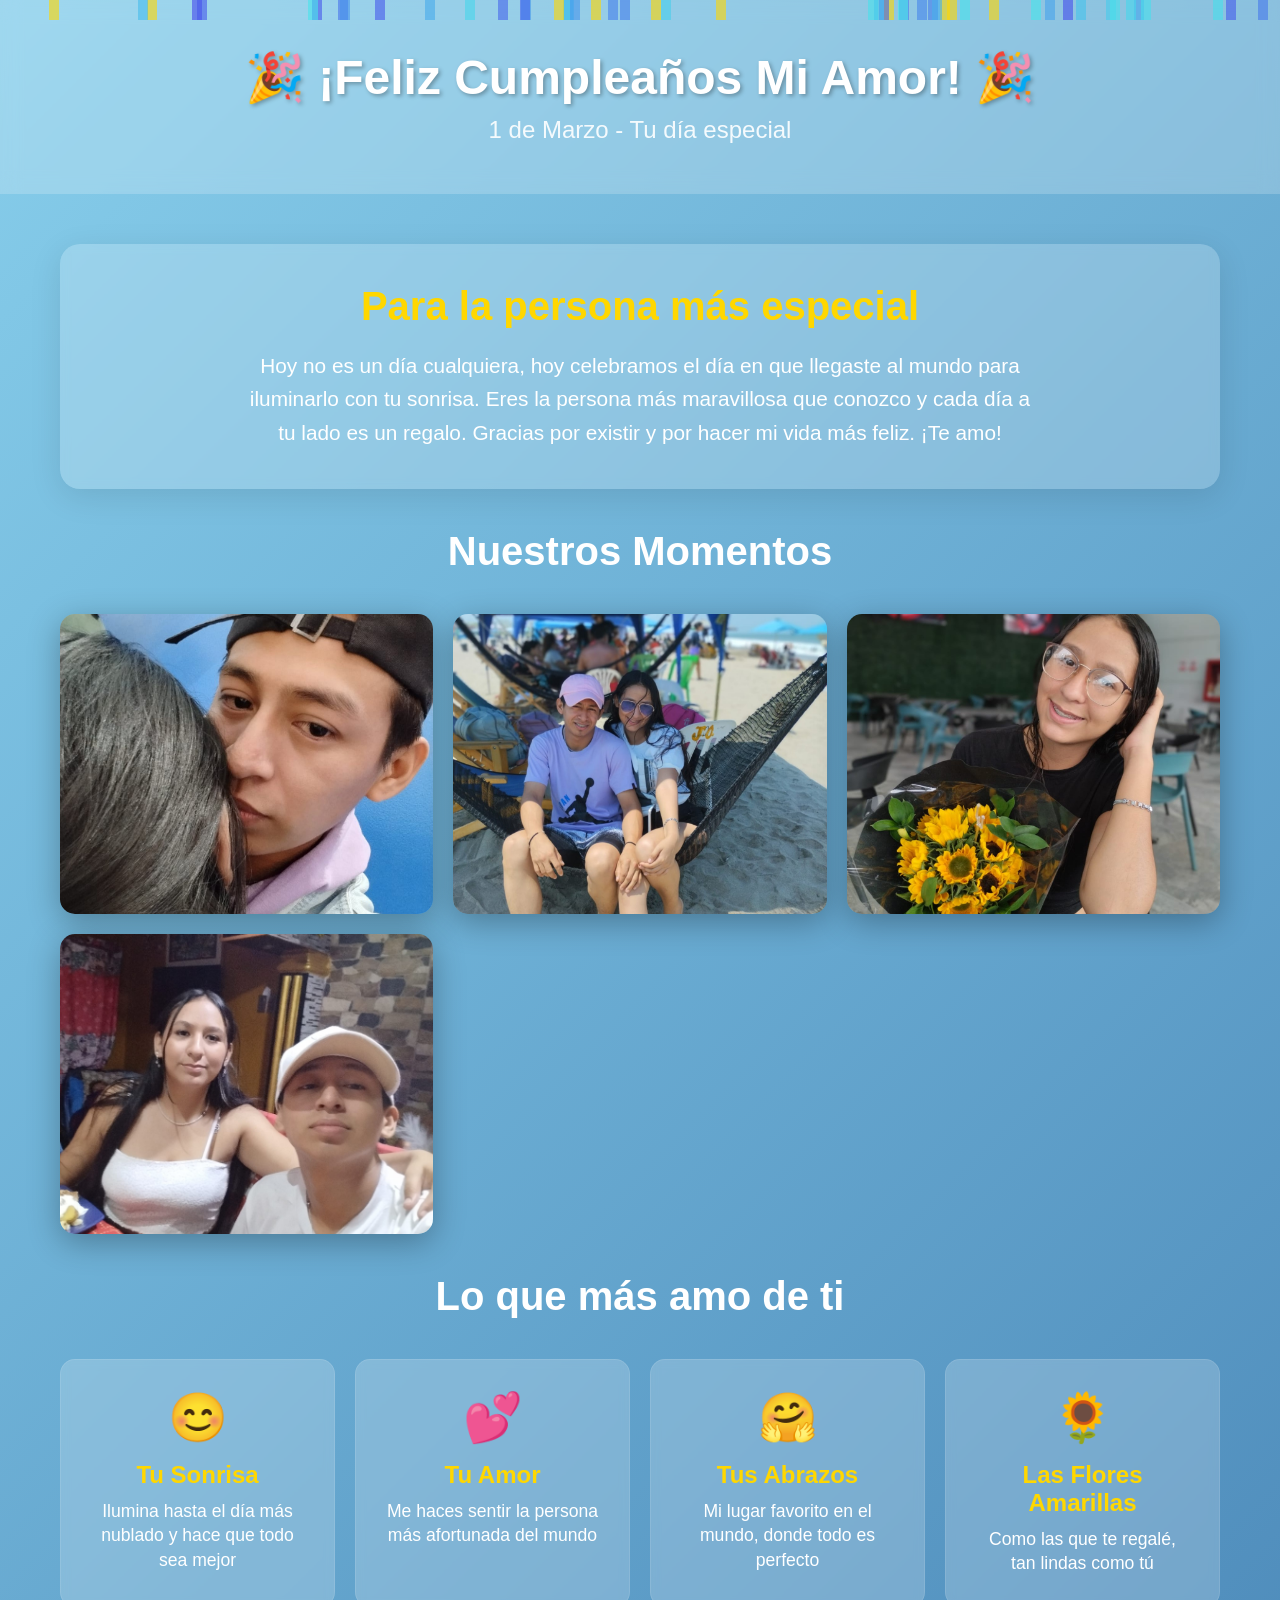
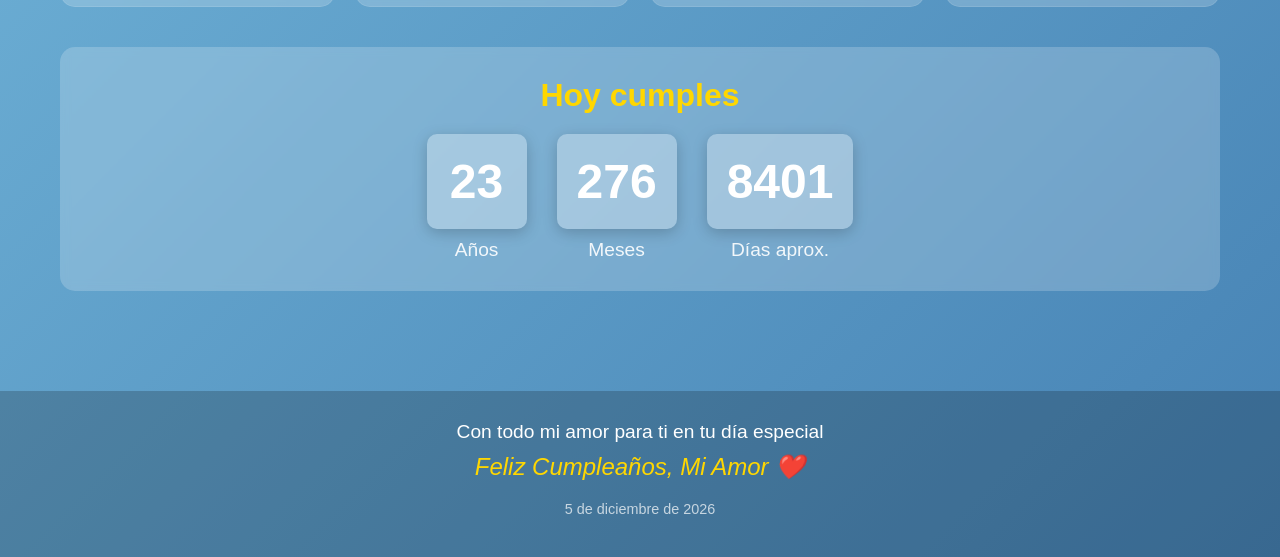
<file: index.html>
<!DOCTYPE html>
<html lang="es">
<head>
    <meta charset="UTF-8">
    <meta name="viewport" content="width=device-width, initial-scale=1.0">
    <title>¡Feliz Cumpleaños Mi Amor!</title>
    <link rel="stylesheet" href="styles.css">
</head>
<body>
    <!-- Header con confeti animado -->
    <div class="header">
        <div class="confeti" id="confeti"></div>
        <h1>🎉 ¡Feliz Cumpleaños Mi Amor! 🎉</h1>
        <p>1 de Marzo - Tu día especial</p>
    </div>

    <div class="container">
        <!-- Mensaje especial -->
        <div class="mensaje-especial">
            <h2 class="brillo">Para la persona más especial</h2>
            <p>
                Hoy no es un día cualquiera, hoy celebramos el día en que llegaste al mundo 
                para iluminarlo con tu sonrisa. Eres la persona más maravillosa que conozco 
                y cada día a tu lado es un regalo. Gracias por existir y por hacer mi vida 
                más feliz. ¡Te amo!
            </p>
        </div>

        <!-- Galería de fotos -->
        <h2 style="text-align: center; margin: 40px 0; font-size: 2.5em;">Nuestros Momentos</h2>
        <div class="galeria">
            <div class="foto">
                <img src="img/Primer Cita.jpeg" alt="Primera salida">
                <div class="caption">Nuestra primera salida juntos</div>
            </div>
            <div class="foto">
                <img src="img/Dia en la playa.jpeg" alt="Vacaciones">
                <div class="caption">Ese día en la playa</div>
            </div>
            <div class="foto">
                <img src="img/Flores Amarillas.jpeg" alt="Flores amarillas">
                <div class="caption">Mi primer ramo de flores amarillas</div>
            </div>
            <div class="foto">
                <img src="img/Año nuevo Juntos.jpeg" alt="Celebrando año nuevo">
                <div class="caption">Celebrando año nuevo juntos por primera vez</div>
            </div>
        </div>

        <!-- Tarjetas de momentos especiales -->
        <h2 style="text-align: center; margin: 40px 0; font-size: 2.5em;">Lo que más amo de ti</h2>
        <div class="momentos">
            <div class="tarjeta">
                <span class="emoji">😊</span>
                <h3>Tu Sonrisa</h3>
                <p>Ilumina hasta el día más nublado y hace que todo sea mejor</p>
            </div>
            <div class="tarjeta">
                <span class="emoji">💕</span>
                <h3>Tu Amor</h3>
                <p>Me haces sentir la persona más afortunada del mundo</p>
            </div>
            <div class="tarjeta">
                <span class="emoji">🤗</span>
                <h3>Tus Abrazos</h3>
                <p>Mi lugar favorito en el mundo, donde todo es perfecto</p>
            </div>
            <div class="tarjeta">
                <span class="emoji">🌻</span>
                <h3>Las Flores Amarillas</h3>
                <p>Como las que te regalé, tan lindas como tú</p>
            </div>
        </div>

        <!-- Contador de cumpleaños -->
        <div class="contador">
            <h2>Hoy cumples</h2>
            <div class="numeros">
                <div class="numero-item">
                    <div class="numero" id="edad">23</div>
                    <div class="numero-label">Años</div>
                </div>
                <div class="numero-item">
                    <div class="numero" id="meses">276</div>
                    <div class="numero-label">Meses</div>
                </div>
                <div class="numero-item">
                    <div class="numero" id="dias">8401</div>
                    <div class="numero-label">Días aprox.</div>
                </div>
            </div>
        </div>
    </div>

    <footer>
        <p>Con todo mi amor para ti en tu día especial</p>
        <p class="firma">Feliz Cumpleaños, Mi Amor ❤️</p>
        <p style="margin-top: 20px; font-size: 0.9em; opacity: 0.7;">1 de marzo de 2026</p>
    </footer>

    <script src="detalles.js"></script>
</body>

</html>
</file>
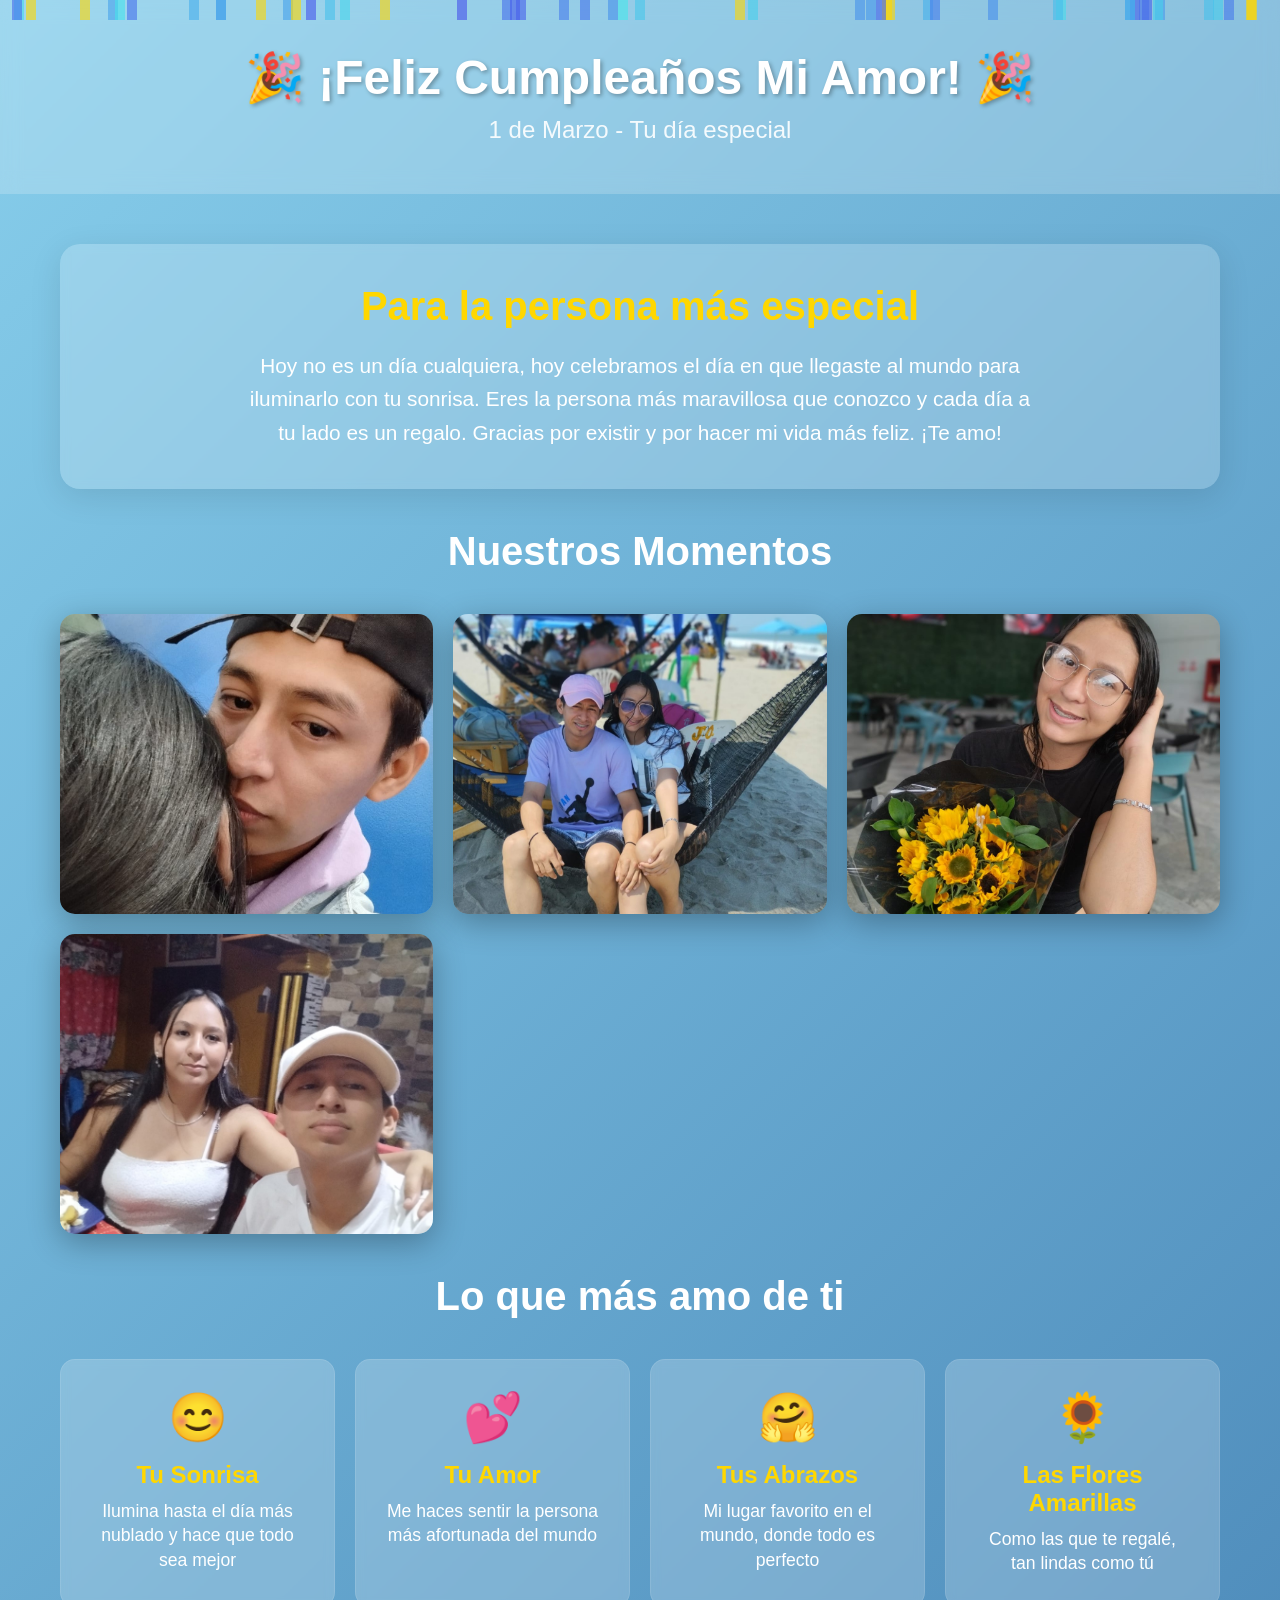
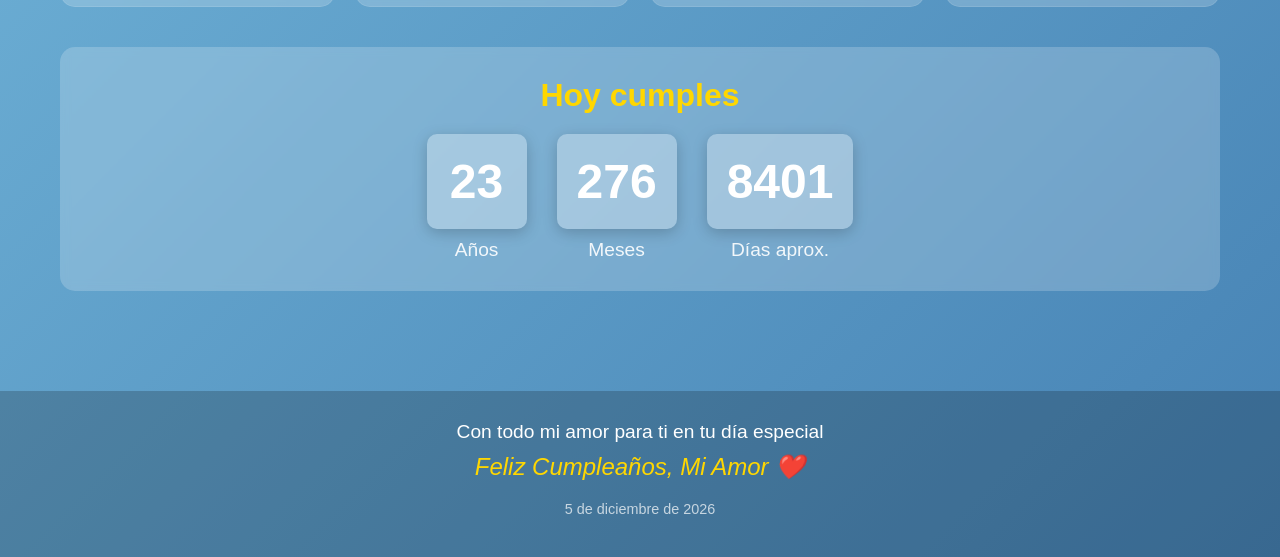
<file: Primer.html>
<!DOCTYPE html>
<html lang="es">
<head>
    <meta charset="UTF-8">
    <meta name="viewport" content="width=device-width, initial-scale=1.0">
    <title>¡Feliz Cumpleaños Mi Amor!</title>
    <link rel="stylesheet" href="Primer.css">
</head>
<body>
    <!-- Header con confeti animado -->
    <div class="header">
        <div class="confeti" id="confeti"></div>
        <h1>🎉 ¡Feliz Cumpleaños Mi Amor! 🎉</h1>
        <p>1 de Marzo - Tu día especial</p>
    </div>

    <div class="container">
        <!-- Mensaje especial -->
        <div class="mensaje-especial">
            <h2 class="brillo">Para la persona más especial</h2>
            <p>
                Hoy no es un día cualquiera, hoy celebramos el día en que llegaste al mundo 
                para iluminarlo con tu sonrisa. Eres la persona más maravillosa que conozco 
                y cada día a tu lado es un regalo. Gracias por existir y por hacer mi vida 
                más feliz. ¡Te amo!
            </p>
        </div>

        <!-- Galería de fotos -->
        <h2 style="text-align: center; margin: 40px 0; font-size: 2.5em;">Nuestros Momentos</h2>
        <div class="galeria">
            <div class="foto">
                <img src="img/Primer Cita.jpeg" alt="Primera salida">
                <div class="caption">Nuestra primera salida juntos</div>
            </div>
            <div class="foto">
                <img src="img/Dia en la playa.jpeg" alt="Vacaciones">
                <div class="caption">Ese día en la playa</div>
            </div>
            <div class="foto">
                <img src="img/Flores Amarillas.jpeg" alt="Flores amarillas">
                <div class="caption">Mi primer ramo de flores amarillas</div>
            </div>
            <div class="foto">
                <img src="img/Año nuevo Juntos.jpeg" alt="Celebrando año nuevo">
                <div class="caption">Celebrando año nuevo juntos por primera vez</div>
            </div>
        </div>

        <!-- Tarjetas de momentos especiales -->
        <h2 style="text-align: center; margin: 40px 0; font-size: 2.5em;">Lo que más amo de ti</h2>
        <div class="momentos">
            <div class="tarjeta">
                <span class="emoji">😊</span>
                <h3>Tu Sonrisa</h3>
                <p>Ilumina hasta el día más nublado y hace que todo sea mejor</p>
            </div>
            <div class="tarjeta">
                <span class="emoji">💕</span>
                <h3>Tu Amor</h3>
                <p>Me haces sentir la persona más afortunada del mundo</p>
            </div>
            <div class="tarjeta">
                <span class="emoji">🤗</span>
                <h3>Tus Abrazos</h3>
                <p>Mi lugar favorito en el mundo, donde todo es perfecto</p>
            </div>
            <div class="tarjeta">
                <span class="emoji">🌻</span>
                <h3>Las Flores Amarillas</h3>
                <p>Como las que te regalé, tan lindas como tú</p>
            </div>
        </div>

        <!-- Contador de cumpleaños -->
        <div class="contador">
            <h2>Hoy cumples</h2>
            <div class="numeros">
                <div class="numero-item">
                    <div class="numero" id="edad">23</div>
                    <div class="numero-label">Años</div>
                </div>
                <div class="numero-item">
                    <div class="numero" id="meses">276</div>
                    <div class="numero-label">Meses</div>
                </div>
                <div class="numero-item">
                    <div class="numero" id="dias">8401</div>
                    <div class="numero-label">Días aprox.</div>
                </div>
            </div>
        </div>
    </div>

    <footer>
        <p>Con todo mi amor para ti en tu día especial</p>
        <p class="firma">Feliz Cumpleaños, Mi Amor ❤️</p>
        <p style="margin-top: 20px; font-size: 0.9em; opacity: 0.7;">1 de marzo de 2026</p>
    </footer>

    <script src="Primer.js"></script>
</body>
</html>
</file>
<file: styles.css>
/* ===== CSS COMPLETO - ESTILOS PARA LA PÁGINA DE CUMPLEAÑOS ===== */

* {
    margin: 0;
    padding: 0;
    box-sizing: border-box;
}

body {
    font-family: 'Arial', sans-serif;
    background: linear-gradient(135deg, #87CEEB 0%, #4682B4 100%);
    min-height: 100vh;
    color: white;
}

/* ===== HEADER CON CONFETI ANIMADO ===== */
.header {
    text-align: center;
    padding: 50px 20px;
    background: rgba(255, 255, 255, 0.2);
    backdrop-filter: blur(10px);
    margin-bottom: 30px;
    position: relative;
    overflow: hidden;
}

.confeti {
    position: absolute;
    width: 100%;
    height: 100%;
    top: 0;
    left: 0;
    pointer-events: none;
}

.confeti span {
    position: absolute;
    width: 10px;
    height: 20px;
    background: #FFD700;
    opacity: 0.6;
    animation: caer 3s linear infinite;
}

@keyframes caer {
    0% {
        transform: translateY(-100px) rotate(0deg);
    }
    100% {
        transform: translateY(400px) rotate(360deg);
    }
}

.header h1 {
    font-size: 3em;
    margin-bottom: 10px;
    text-shadow: 2px 2px 4px rgba(0,0,0,0.3);
    animation: latido 1.5s ease-in-out infinite;
}

@keyframes latido {
    0% { transform: scale(1); }
    50% { transform: scale(1.05); }
    100% { transform: scale(1); }
}

.header p {
    font-size: 1.5em;
    opacity: 0.9;
}

/* ===== CONTENEDOR PRINCIPAL ===== */
.container {
    max-width: 1200px;
    margin: 0 auto;
    padding: 20px;
}

/* ===== MENSAJE ESPECIAL ===== */
.mensaje-especial {
    text-align: center;
    background: rgba(255, 255, 255, 0.2);
    padding: 40px;
    border-radius: 20px;
    margin-bottom: 40px;
    backdrop-filter: blur(5px);
    box-shadow: 0 8px 32px rgba(0,0,0,0.1);
}

.mensaje-especial h2 {
    font-size: 2.5em;
    margin-bottom: 20px;
    color: #FFD700;
}

.mensaje-especial p {
    font-size: 1.3em;
    line-height: 1.6;
    max-width: 800px;
    margin: 0 auto;
}

/* ===== GALERÍA DE FOTOS ===== */
.galeria {
    display: grid;
    grid-template-columns: repeat(auto-fit, minmax(300px, 1fr));
    gap: 20px;
    margin-bottom: 40px;
}

.foto {
    position: relative;
    border-radius: 15px;
    overflow: hidden;
    box-shadow: 0 8px 32px rgba(0,0,0,0.3);
    cursor: pointer;
    transition: transform 0.3s ease;
    height: 300px;
}

.foto:hover {
    transform: scale(1.05);
}

.foto img {
    width: 100%;
    height: 100%;
    object-fit: cover;
    transition: transform 0.3s ease;
}

.foto:hover img {
    transform: scale(1.1);
}

.foto .caption {
    position: absolute;
    bottom: 0;
    left: 0;
    right: 0;
    background: linear-gradient(transparent, rgba(0,0,0,0.8));
    color: white;
    padding: 20px;
    text-align: center;
    font-size: 1.1em;
    transform: translateY(100%);
    transition: transform 0.3s ease;
}

.foto:hover .caption {
    transform: translateY(0);
}

/* ===== TARJETAS DE MOMENTOS ESPECIALES ===== */
.momentos {
    display: grid;
    grid-template-columns: repeat(auto-fit, minmax(250px, 1fr));
    gap: 20px;
    margin-bottom: 40px;
}

.tarjeta {
    background: rgba(255, 255, 255, 0.2);
    padding: 30px;
    border-radius: 15px;
    text-align: center;
    backdrop-filter: blur(5px);
    transition: all 0.3s ease;
    border: 1px solid rgba(255, 255, 255, 0.1);
}

.tarjeta:hover {
    transform: translateY(-10px);
    background: rgba(255, 255, 255, 0.3);
    box-shadow: 0 15px 40px rgba(0,0,0,0.2);
}

.tarjeta .emoji {
    font-size: 3em;
    margin-bottom: 15px;
    display: block;
}

.tarjeta h3 {
    font-size: 1.5em;
    margin-bottom: 10px;
    color: #FFD700;
}

.tarjeta p {
    font-size: 1.1em;
    line-height: 1.4;
}

/* ===== CONTADOR DE CUMPLEAÑOS ===== */
.contador {
    text-align: center;
    padding: 30px;
    background: rgba(255, 255, 255, 0.2);
    border-radius: 15px;
    margin-bottom: 40px;
    backdrop-filter: blur(5px);
}

.contador h2 {
    font-size: 2em;
    margin-bottom: 20px;
    color: #FFD700;
}

.numeros {
    display: flex;
    justify-content: center;
    gap: 30px;
    flex-wrap: wrap;
}

.numero-item {
    text-align: center;
}

.numero {
    font-size: 3em;
    font-weight: bold;
    background: rgba(255, 255, 255, 0.3);
    padding: 20px;
    border-radius: 10px;
    min-width: 100px;
    box-shadow: 0 4px 15px rgba(0,0,0,0.2);
}

.numero-label {
    margin-top: 10px;
    font-size: 1.2em;
    opacity: 0.9;
}

/* ===== FOOTER ===== */
footer {
    text-align: center;
    padding: 30px;
    background: rgba(0, 0, 0, 0.2);
    margin-top: 40px;
}

footer p {
    font-size: 1.2em;
    margin-bottom: 10px;
}

.firma {
    font-size: 1.5em;
    color: #FFD700;
    font-style: italic;
}

/* ===== DISEÑO RESPONSIVE ===== */
@media (max-width: 768px) {
    .header h1 {
        font-size: 2em;
    }

    .header p {
        font-size: 1.2em;
    }

    .mensaje-especial h2 {
        font-size: 2em;
    }

    .mensaje-especial p {
        font-size: 1.1em;
    }

    .numero {
        font-size: 2em;
        min-width: 70px;
        padding: 15px;
    }
}

@media (max-width: 480px) {
    .header {
        padding: 30px 15px;
    }
    
    .header h1 {
        font-size: 1.5em;
    }
    
    .galeria {
        grid-template-columns: 1fr;
    }
    
    .foto {
        height: 250px;
    }
    
    .numeros {
        gap: 15px;
    }
    
    .numero {
        font-size: 1.5em;
        min-width: 60px;
        padding: 10px;
    }
}

/* ===== ANIMACIONES ADICIONALES ===== */
@keyframes brillo {
    0% { text-shadow: 0 0 10px rgba(255,215,0,0.5); }
    50% { text-shadow: 0 0 20px rgba(255,215,0,0.8); }
    100% { text-shadow: 0 0 10px rgba(255,215,0,0.5); }
}

.brillo {
    animation: brillo 2s ease-in-out infinite;
}

@keyframes aparecer {
    from {
        opacity: 0;
        transform: translateY(20px);
    }
    to {
        opacity: 1;
        transform: translateY(0);
    }
}

.mensaje-especial, .galeria, .momentos, .contador {
    animation: aparecer 1s ease-out;
}
</file>
<file: Primer.css>
/* ===== CSS COMPLETO - ESTILOS PARA LA PÁGINA DE CUMPLEAÑOS ===== */

* {
    margin: 0;
    padding: 0;
    box-sizing: border-box;
}

body {
    font-family: 'Arial', sans-serif;
    background: linear-gradient(135deg, #87CEEB 0%, #4682B4 100%);
    min-height: 100vh;
    color: white;
}

/* ===== HEADER CON CONFETI ANIMADO ===== */
.header {
    text-align: center;
    padding: 50px 20px;
    background: rgba(255, 255, 255, 0.2);
    backdrop-filter: blur(10px);
    margin-bottom: 30px;
    position: relative;
    overflow: hidden;
}

.confeti {
    position: absolute;
    width: 100%;
    height: 100%;
    top: 0;
    left: 0;
    pointer-events: none;
}

.confeti span {
    position: absolute;
    width: 10px;
    height: 20px;
    background: #FFD700;
    opacity: 0.6;
    animation: caer 3s linear infinite;
}

@keyframes caer {
    0% {
        transform: translateY(-100px) rotate(0deg);
    }
    100% {
        transform: translateY(400px) rotate(360deg);
    }
}

.header h1 {
    font-size: 3em;
    margin-bottom: 10px;
    text-shadow: 2px 2px 4px rgba(0,0,0,0.3);
    animation: latido 1.5s ease-in-out infinite;
}

@keyframes latido {
    0% { transform: scale(1); }
    50% { transform: scale(1.05); }
    100% { transform: scale(1); }
}

.header p {
    font-size: 1.5em;
    opacity: 0.9;
}

/* ===== CONTENEDOR PRINCIPAL ===== */
.container {
    max-width: 1200px;
    margin: 0 auto;
    padding: 20px;
}

/* ===== MENSAJE ESPECIAL ===== */
.mensaje-especial {
    text-align: center;
    background: rgba(255, 255, 255, 0.2);
    padding: 40px;
    border-radius: 20px;
    margin-bottom: 40px;
    backdrop-filter: blur(5px);
    box-shadow: 0 8px 32px rgba(0,0,0,0.1);
}

.mensaje-especial h2 {
    font-size: 2.5em;
    margin-bottom: 20px;
    color: #FFD700;
}

.mensaje-especial p {
    font-size: 1.3em;
    line-height: 1.6;
    max-width: 800px;
    margin: 0 auto;
}

/* ===== GALERÍA DE FOTOS ===== */
.galeria {
    display: grid;
    grid-template-columns: repeat(auto-fit, minmax(300px, 1fr));
    gap: 20px;
    margin-bottom: 40px;
}

.foto {
    position: relative;
    border-radius: 15px;
    overflow: hidden;
    box-shadow: 0 8px 32px rgba(0,0,0,0.3);
    cursor: pointer;
    transition: transform 0.3s ease;
    height: 300px;
}

.foto:hover {
    transform: scale(1.05);
}

.foto img {
    width: 100%;
    height: 100%;
    object-fit: cover;
    transition: transform 0.3s ease;
}

.foto:hover img {
    transform: scale(1.1);
}

.foto .caption {
    position: absolute;
    bottom: 0;
    left: 0;
    right: 0;
    background: linear-gradient(transparent, rgba(0,0,0,0.8));
    color: white;
    padding: 20px;
    text-align: center;
    font-size: 1.1em;
    transform: translateY(100%);
    transition: transform 0.3s ease;
}

.foto:hover .caption {
    transform: translateY(0);
}

/* ===== TARJETAS DE MOMENTOS ESPECIALES ===== */
.momentos {
    display: grid;
    grid-template-columns: repeat(auto-fit, minmax(250px, 1fr));
    gap: 20px;
    margin-bottom: 40px;
}

.tarjeta {
    background: rgba(255, 255, 255, 0.2);
    padding: 30px;
    border-radius: 15px;
    text-align: center;
    backdrop-filter: blur(5px);
    transition: all 0.3s ease;
    border: 1px solid rgba(255, 255, 255, 0.1);
}

.tarjeta:hover {
    transform: translateY(-10px);
    background: rgba(255, 255, 255, 0.3);
    box-shadow: 0 15px 40px rgba(0,0,0,0.2);
}

.tarjeta .emoji {
    font-size: 3em;
    margin-bottom: 15px;
    display: block;
}

.tarjeta h3 {
    font-size: 1.5em;
    margin-bottom: 10px;
    color: #FFD700;
}

.tarjeta p {
    font-size: 1.1em;
    line-height: 1.4;
}

/* ===== CONTADOR DE CUMPLEAÑOS ===== */
.contador {
    text-align: center;
    padding: 30px;
    background: rgba(255, 255, 255, 0.2);
    border-radius: 15px;
    margin-bottom: 40px;
    backdrop-filter: blur(5px);
}

.contador h2 {
    font-size: 2em;
    margin-bottom: 20px;
    color: #FFD700;
}

.numeros {
    display: flex;
    justify-content: center;
    gap: 30px;
    flex-wrap: wrap;
}

.numero-item {
    text-align: center;
}

.numero {
    font-size: 3em;
    font-weight: bold;
    background: rgba(255, 255, 255, 0.3);
    padding: 20px;
    border-radius: 10px;
    min-width: 100px;
    box-shadow: 0 4px 15px rgba(0,0,0,0.2);
}

.numero-label {
    margin-top: 10px;
    font-size: 1.2em;
    opacity: 0.9;
}

/* ===== FOOTER ===== */
footer {
    text-align: center;
    padding: 30px;
    background: rgba(0, 0, 0, 0.2);
    margin-top: 40px;
}

footer p {
    font-size: 1.2em;
    margin-bottom: 10px;
}

.firma {
    font-size: 1.5em;
    color: #FFD700;
    font-style: italic;
}

/* ===== DISEÑO RESPONSIVE ===== */
@media (max-width: 768px) {
    .header h1 {
        font-size: 2em;
    }

    .header p {
        font-size: 1.2em;
    }

    .mensaje-especial h2 {
        font-size: 2em;
    }

    .mensaje-especial p {
        font-size: 1.1em;
    }

    .numero {
        font-size: 2em;
        min-width: 70px;
        padding: 15px;
    }
}

@media (max-width: 480px) {
    .header {
        padding: 30px 15px;
    }
    
    .header h1 {
        font-size: 1.5em;
    }
    
    .galeria {
        grid-template-columns: 1fr;
    }
    
    .foto {
        height: 250px;
    }
    
    .numeros {
        gap: 15px;
    }
    
    .numero {
        font-size: 1.5em;
        min-width: 60px;
        padding: 10px;
    }
}

/* ===== ANIMACIONES ADICIONALES ===== */
@keyframes brillo {
    0% { text-shadow: 0 0 10px rgba(255,215,0,0.5); }
    50% { text-shadow: 0 0 20px rgba(255,215,0,0.8); }
    100% { text-shadow: 0 0 10px rgba(255,215,0,0.5); }
}

.brillo {
    animation: brillo 2s ease-in-out infinite;
}

@keyframes aparecer {
    from {
        opacity: 0;
        transform: translateY(20px);
    }
    to {
        opacity: 1;
        transform: translateY(0);
    }
}

.mensaje-especial, .galeria, .momentos, .contador {
    animation: aparecer 1s ease-out;
}
</file>
